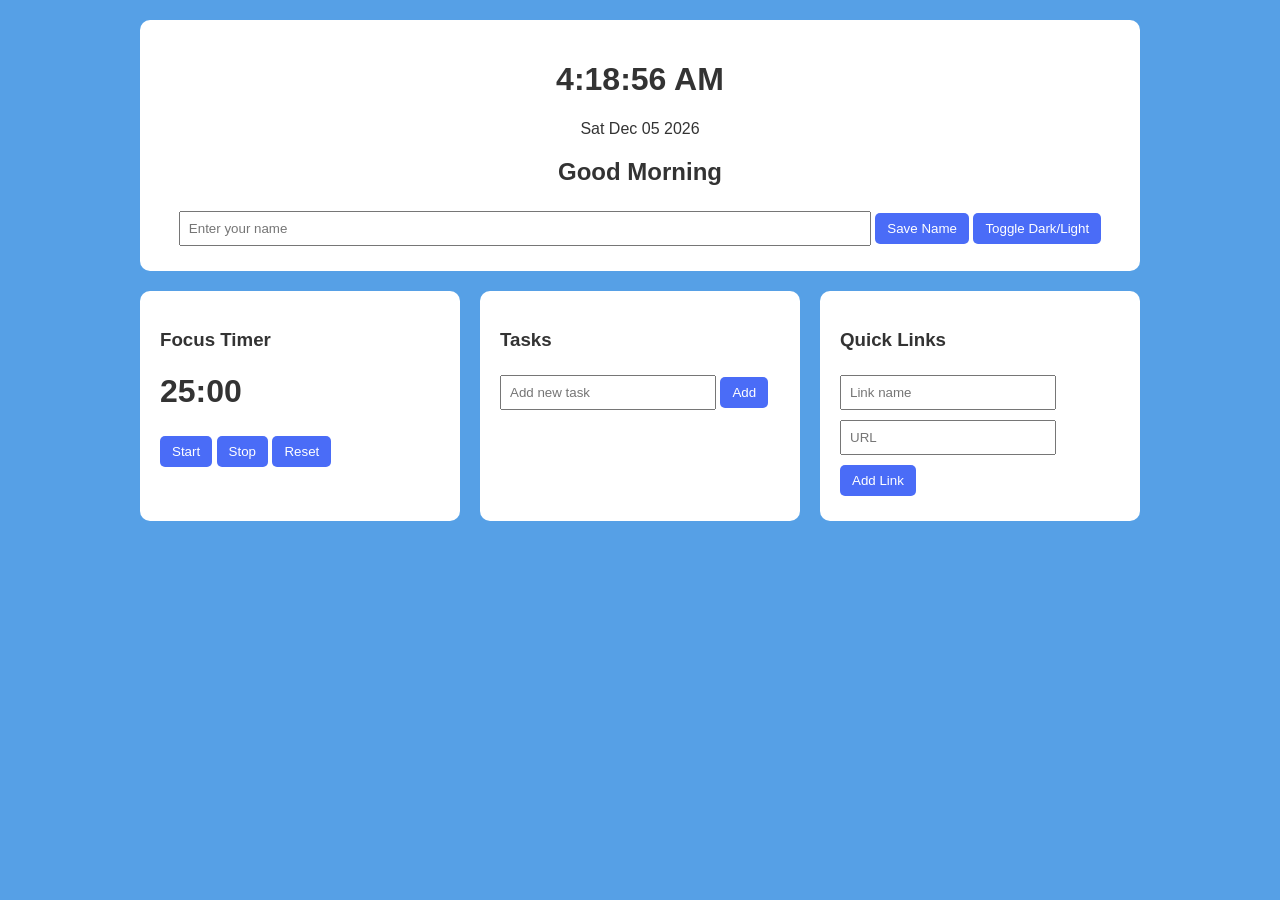
<file: project-folder/index.html>
<!DOCTYPE html>
<html lang="en">
<head>
    <meta charset="UTF-8">
    <title>To-Do List Life Dashboard</title>
    <link rel="stylesheet" href="css/style.css">
</head>
<body>

<div class="container">

    <!-- HEADER -->
    <div class="card center">
        <h1 id="time"></h1>
        <p id="date"></p>
        <h2 id="greeting"></h2>
        <input type="text" id="nameInput" placeholder="Enter your name">
        <button onclick="saveName()">Save Name</button>
        <button onclick="toggleTheme()">Toggle Dark/Light</button>
    </div>

    <!-- MAIN GRID -->
    <div class="grid">

        <!-- TIMER -->
        <div class="card">
            <h3>Focus Timer</h3>
            <h1 id="timer">25:00</h1>
            <button onclick="startTimer()">Start</button>
            <button onclick="stopTimer()">Stop</button>
            <button onclick="resetTimer()">Reset</button>
        </div>

        <!-- TODO LIST -->
        <div class="card">
            <h3>Tasks</h3>
            <input type="text" id="taskInput" placeholder="Add new task">
            <button onclick="addTask()">Add</button>
            <ul id="taskList"></ul>
        </div>

        <!-- QUICK LINKS -->
        <div class="card">
            <h3>Quick Links</h3>
            <input type="text" id="linkName" placeholder="Link name">
            <input type="text" id="linkURL" placeholder="URL">
            <button onclick="addLink()">Add Link</button>
            <div id="linksContainer"></div>
        </div>

    </div>
</div>

<script src="js/script.js"></script>
</body>
</html>
</file>
<file: project-folder/css/style.css>
body {
    margin: 0;
    font-family: Arial, sans-serif;
    background: #56a0e6;
    color: #333;
}

.dark {
    background: #1e1e1e;
    color: rgb(249, 249, 249);
}

.container {
    padding: 20px;
    max-width: 1000px;
    margin: auto;
}

.center {
    text-align: center;
}

.grid {
    display: grid;
    grid-template-columns: repeat(auto-fit, minmax(300px, 1fr));
    gap: 20px;
    margin-top: 20px;
}

.card {
    background: white;
    padding: 20px;
    border-radius: 10px;
}

.dark .card {
    background: #2c2c2c;
}

button {
    margin: 5px 0;
    padding: 8px 12px;
    border: none;
    background: #4a6cf7;
    color: white;
    border-radius: 5px;
    cursor: pointer;
}

button:hover {
    opacity: 0.8;
}

input {
    padding: 8px;
    margin: 5px 0;
    width: 70%;
}

ul {
    list-style: none;
    padding: 0;
}

li {
    margin: 8px 0;
}

.done {
    text-decoration: line-through;
    opacity: 0.6;
}
</file>
